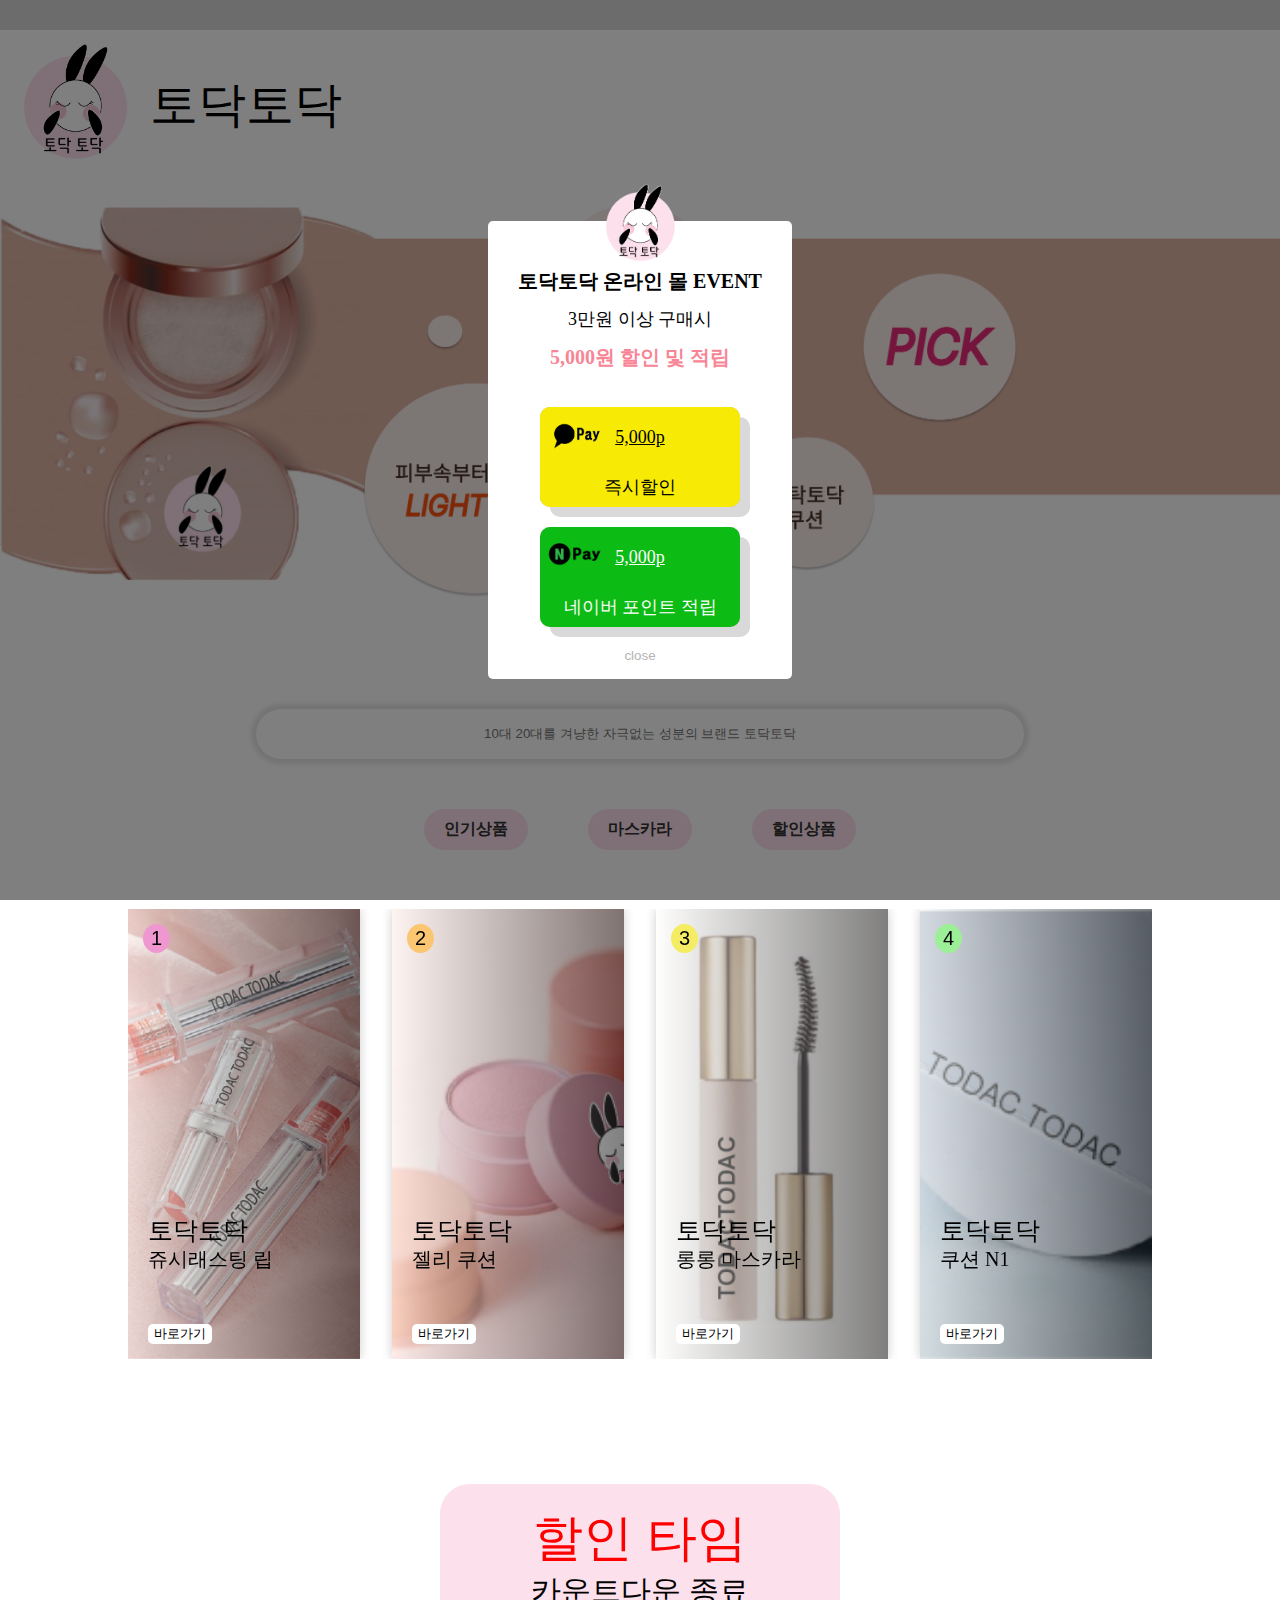
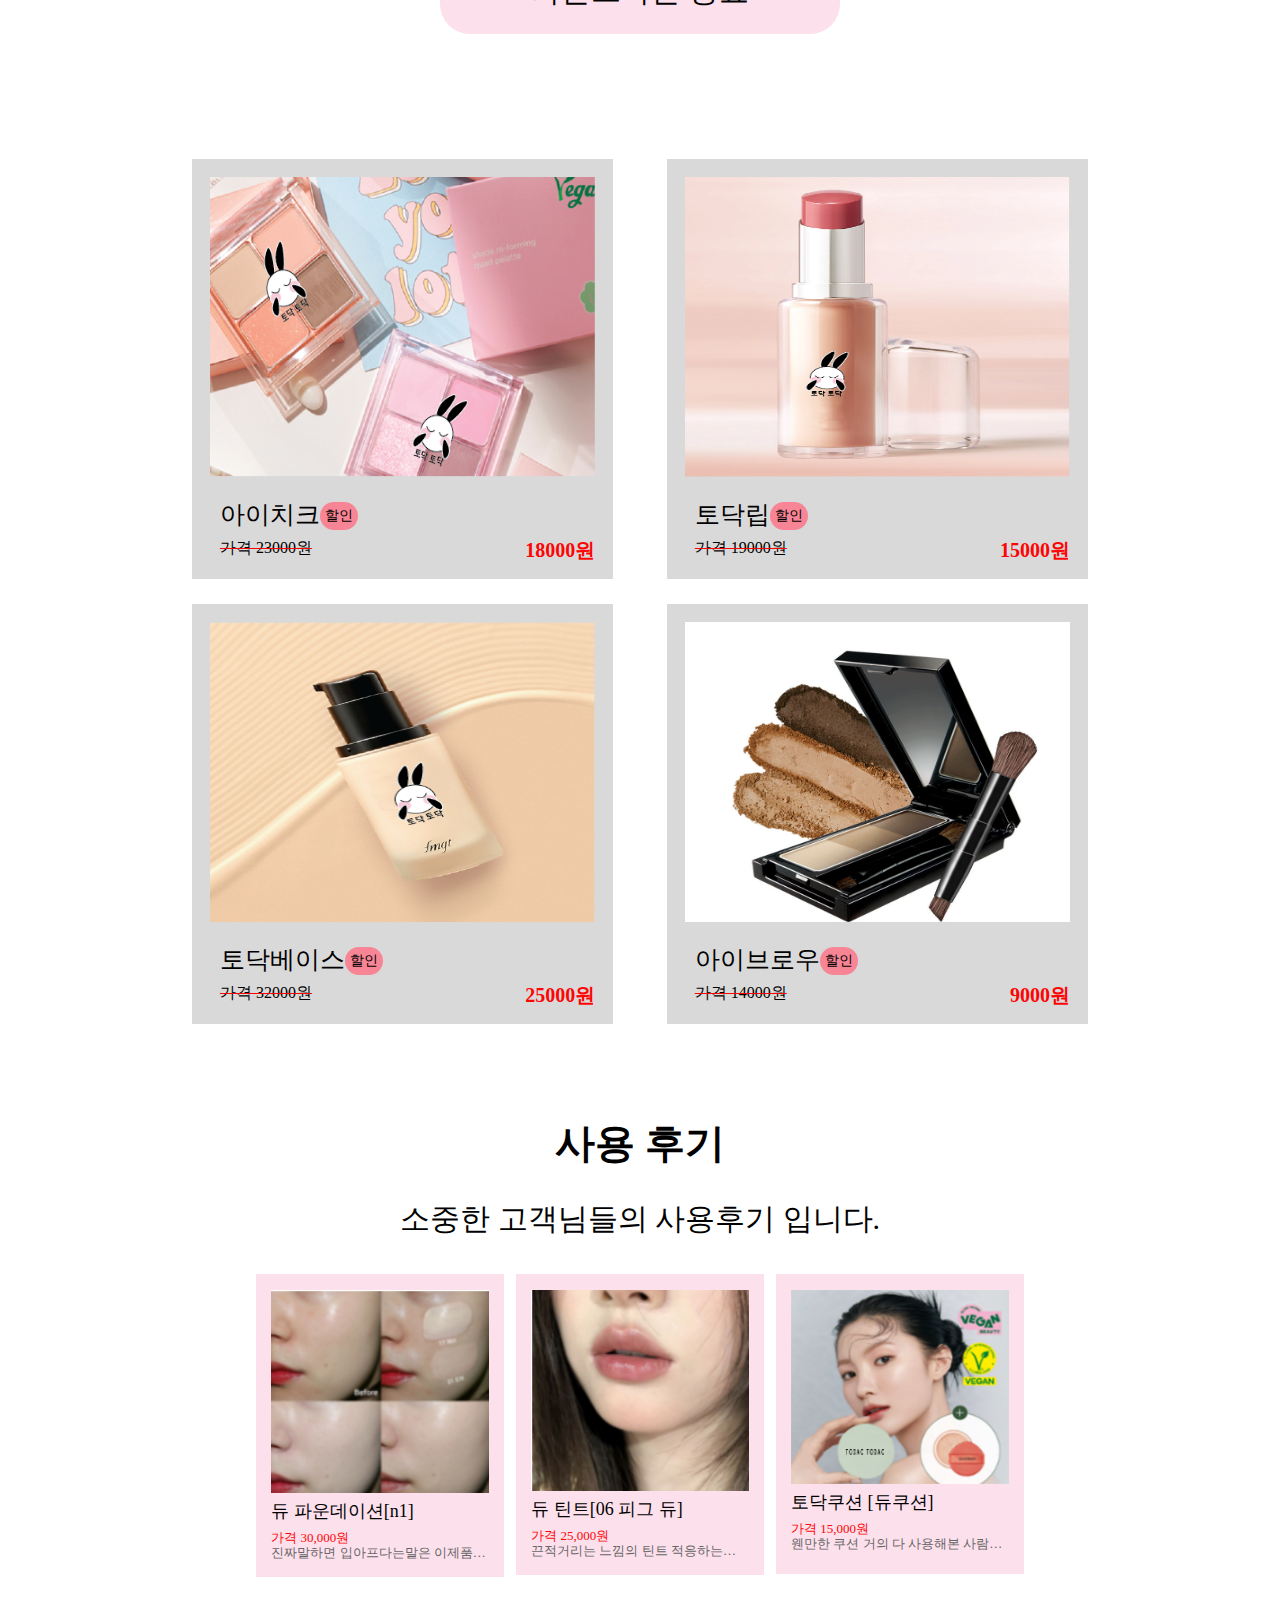
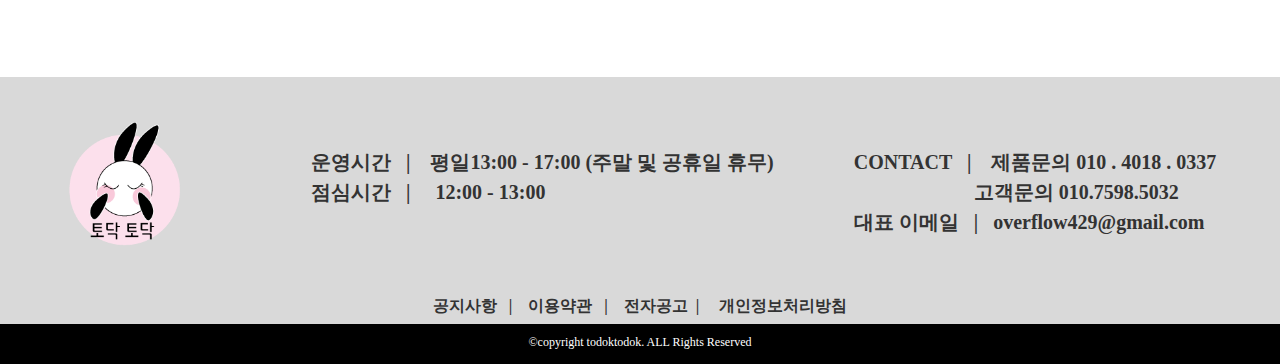
<file: index.html>
<!DOCTYPE html>
<html lang="ko">
  <head>
    <!-- Google Tag Manager -->
    <script>
      (function (w, d, s, l, i) {
        w[l] = w[l] || [];
        w[l].push({ "gtm.start": new Date().getTime(), event: "gtm.js" });
        var f = d.getElementsByTagName(s)[0],
          j = d.createElement(s),
          dl = l != "dataLayer" ? "&l=" + l : "";
        j.async = true;
        j.src = "https://www.googletagmanager.com/gtm.js?id=" + i + dl;
        f.parentNode.insertBefore(j, f);
      })(window, document, "script", "dataLayer", "GTM-NCSH5BDH");
    </script>
    <!-- End Google Tag Manager -->
    <meta charset="UTF-8" />
    <meta name="viewport" content="width=device-width, initial-scale=1.0" />
    <!-- font aswesom -->
    <link
      rel="stylesheet"
      href="https://cdnjs.cloudflare.com/ajax/libs/font-awesome/6.4.0/css/all.min.css"
      integrity="sha512-iecdLmaskl7CVkqkXNQ/ZH/XLlvWZOJyj7Yy7tcenmpD1ypASozpmT/E0iPtmFIB46ZmdtAc9eNBvH0H/ZpiBw=="
      crossorigin="anonymous"
      referrerpolicy="no-referrer"
    />
    <!-- favicon -->
    <link
      rel="apple-touch-icon"
      sizes="60x60"
      href="images/favicon/apple-touch-icon.png"
    />
    <link
      rel="icon"
      type="image/png"
      sizes="32x32"
      href="images/favicon/favicon-32x32.png"
    />
    <link
      rel="icon"
      type="image/png"
      sizes="16x16"
      href="images/favicon/favicon-16x16.png"
    />
    <link rel="manifest" href="/site.webmanifest" />
    <meta name="msapplication-TileColor" content="#da532c" />
    <meta name="theme-color" content="#ffffff" />
    <!-- seo 엔진 최적화 -->
    <meta
      name="title"
      content="10대 20대를 겨냥한 자극없는 성분의 브랜드 토닥토닥"
    />
    <meta name="keywords" content="토닥토닥, 색조화장품 , 마스카라,
    메이컵베이스, 립, 립스틱, 블러셔, 틴트 ,색조, 쇼핑몰 ,TODACTODAC, 쿠션,
    todactodac, 립스틱, 저자극 성분, 깨끗한피부, 주근깨커버, 10대, 20대, />
    <meta name="author" content="WIDEMOBILE" />
    <meta
      name="description"
      content="10대 20대를 겨냥한 자극없는 성분의 브랜드 토닥토닥"
    />
    <meta name="Robots" content="noindex, nofollow" />
    <!-- Open Graph -->
    <meta property="og:type" content="website" />
    <meta property="og:title" content="토닥토닥 TODACTODAC" />
    <meta
      property="og:site_name"
      content="10대 20대를 겨냥한 자극없는 성분의 브랜드 토닥토닥"
    />
    <meta
      property="og:description"
      content="10대 20대를 겨냥한 자극없는 성분의 브랜드 토닥토닥"
    />
    <meta property="og:image" content="#" />
    <meta property="og:url" content="#" />
    <link rel="canonical" href="#" />
    <!-- Twitter -->
    <meta
      name="twitter:title"
      content="10대 20대를 겨냥한 자극없는 성분의 브랜드 토닥토닥"
    />
    <meta
      name="twitter:description"
      content="10대 20대를 겨냥한 자극없는 성분의 브랜드 토닥토닥"
    />
    <!-- css -->
    <link rel="stylesheet" href="css/reset.css" />
    <link rel="stylesheet" href="css/resonponsive.css" />
    <!-- swiper css -->
    <link
      rel="stylesheet"
      href="https://cdn.jsdelivr.net/npm/swiper@11/swiper-bundle.min.css"
    />
    <link rel="stylesheet" href="css/main.css" />
    <!-- js -->
    <script src="js/html5shiv.js"></script>
    <!-- <script src="js/prefixfree.min.js"></script> -->
    <script src="js/respond.min.js"></script>
    <!-- swiper js -->
    <script src="https://cdn.jsdelivr.net/npm/swiper@11/swiper-bundle.min.js"></script>
    <!-- jquery -->
    <script src="js/jquery.min.js"></script>
    <script src="js/main.js"></script>
    <title>10대 20대를 겨냥한 자극없는 성분의 브랜드 토닥토닥</title>
    <!-- Google tag (gtag.js) -->
    <script
      async
      src="https://www.googletagmanager.com/gtag/js?id=G-B66YBCXG66"
    ></script>
    <script>
      window.dataLayer = window.dataLayer || [];
      function gtag() {
        dataLayer.push(arguments);
      }
      gtag("js", new Date());

      gtag("config", "G-B66YBCXG66");
    </script>
  </head>
  <body>
    <!-- Google Tag Manager (noscript) -->
    <noscript
      ><iframe
        src="https://www.googletagmanager.com/ns.html?id=GTM-NCSH5BDH"
        height="0"
        width="0"
        style="display: none; visibility: hidden"
      ></iframe
    ></noscript>
    <!-- End Google Tag Manager (noscript) -->
    <!-- 안내창 -->
    <div class="modal-wrap">
      <div class="modal-main1">
        <span class="modal-logo"></span>
        <div class="modal-nonotic">
          <h2>토닥토닥 온라인 몰 EVENT</h2>

          <p>3만원 이상 구매시</p>

          <h3>5,000원 할인 및 적립</h3>
        </div>
        <div class="modaltool">
          <div class="kakaotool">
            <div class="kakao">
              <p><u>5,000p</u></p>
              <p>즉시할인</p>
              <div class="kakaoimg">
                <img src="./images/modal/kakao.png" alt="카카오" />
              </div>
            </div>
          </div>
          <div class="navertool">
            <div class="naver">
              <p><u>5,000p</u></p>
              <p>네이버 포인트 적립</p>
              <div class="naverimg">
                <img src="./images/modal/naver.png" alt="네이버" />
              </div>
            </div>
          </div>
        </div>
        <button class="modal-closeBtn">close</button>
      </div>
    </div>
    <!-- 전체 레이아웃 -->
    <div class="warp">
      <!-- 상단 -->
      <nav class="nav">
        <ul>
          <li>
            <a href="#"><i class="fa-brands fa-instagram"></i></a>
          </li>
          <li>
            <a href="#"><i class="fa-brands fa-square-facebook"></i></a>
          </li>
          <li>
            <a href="#"><i class="fa-brands fa-youtube"></i></a>
          </li>
          <li>
            <a href="login.html"><i class="fa-solid fa-user"></i></a>
          </li>
          <li>
            <a href="#"><i class="fa-solid fa-cart-shopping"></i></a>
          </li>
        </ul>
      </nav>
      <div class="header">
        <!-- 상단로고 -->
        <div class="header-logo">
          <a href="#" class="logo"></a>
          <div id="logo">토닥토닥</div>
        </div>
        <!-- 메뉴 -->
        <div class="menu">
          <ul class="mainmenu">
            <li>
              <a href="#"><span>브랜드</span></a>
              <ul class="submenu">
                <li><a href="#">소개</a></li>
              </ul>
            </li>
            <li>
              <a href="#"><span>제품</span></a>
              <ul class="submenu">
                <li><a href="#">베이스</a><span></span></li>
                <li><a href="#">아이</a><span></span></li>
                <li><a href="#">치크</a><span></span></li>
                <li><a href="#">립</a></li>
              </ul>
            </li>
            <li>
              <a href="#"><span>이벤트</span></a>
              <ul class="submenu">
                <li><a href="best.html">인기제품</a><span></span></li>
                <li><a href="#">할인제품</a></li>
              </ul>
            </li>
            <li>
              <a href="#"><span>고객센터</span></a>
              <ul class="submenu">
                <li><a href="#">사용후기</a><span></span></li>
                <li><a href="#">배송안내</a></li>
              </ul>
            </li>
          </ul>
        </div>
        <!-- 모바일메뉴 -->
        <div class="mb">
          <ul>
            <li>
              <a href="#"><i class="fa-solid fa-cart-shopping"></i></a>
            </li>
            <li>
              <a href="login.html"><i class="fa-solid fa-user"></i></a>
            </li>
            <li>
              <a href="#"><i class="fa-solid fa-bars"></i></a>
            </li>
          </ul>
        </div>
      </div>
      <!-- 메인-->
      <div class="main">
        <div class="slider">
          <!-- Swiper -->
          <div class="swiper todok">
            <div class="swiper-wrapper">
              <div class="swiper-slide">
                <img src="images/banner/banner1.jpg" alt="" />
              </div>
              <div class="swiper-slide">
                <img src="images/banner/banner2.png" alt="" />
              </div>
              <div class="swiper-slide">
                <img src="images/banner/banner3.png" alt="" />
              </div>
            </div>
          </div>
        </div>
        <!-- 검색바 -->
        <div class="serch">
          <div class="serch-bar">
            <input
              type="text"
              id="fullname"
              name="fullname"
              placeholder="10대 20대를 겨냥한 자극없는 성분의 브랜드 토닥토닥"
            />
            <ul class="keyword">
              <li>
                <button><a href="#">인기상품</a></button>
              </li>
              <li>
                <button><a href="#">마스카라</a></button>
              </li>
              <li>
                <button><a href="#">할인상품</a></button>
              </li>
            </ul>
          </div>
        </div>
        <!-- 서브스와이퍼 -->
        <div class="sub">
          <!-- Swiper -->
          <div class="swiper toto">
            <div class="swiper-wrapper">
              <div class="swiper-slide">
                <div class="toto1">
                  <div class="box">
                    <button>1</button>
                    <h3>토닥토닥</h3>
                    <br />
                    <p>쥬시래스팅 립</p>
                    <p></p>
                  </div>
                </div>
                <div class="go">
                  <button>바로가기</button>
                </div>
              </div>
              <div class="swiper-slide">
                <div class="toto2">
                  <div class="box">
                    <button>2</button>
                    <h3>토닥토닥</h3>
                    <br />
                    <p>젤리 쿠션</p>
                    <p></p>
                  </div>
                </div>
                <div class="go">
                  <button>바로가기</button>
                </div>
              </div>
              <div class="swiper-slide">
                <div class="toto3">
                  <div class="box">
                    <button>3</button>
                    <h3>토닥토닥</h3>
                    <br />
                    <p>롱롱 마스카라</p>
                    <p></p>
                  </div>
                </div>
                <div class="go">
                  <button>바로가기</button>
                </div>
              </div>
              <div class="swiper-slide">
                <div class="toto4">
                  <div class="box">
                    <button>4</button>
                    <h3>토닥토닥</h3>
                    <br />
                    <p>쿠션 N1</p>
                    <p></p>
                  </div>
                </div>
                <div class="go">
                  <button>바로가기</button>
                </div>
              </div>
            </div>
            <div class="swiper-pagination"></div>
          </div>
        </div>
        <!-- 할인 -->
        <div class="freebox">
          <button>
            <h1>할인 타임</h1>
            <div id="countdown"></div>
          </button>
        </div>
        <!-- 할인제품 -->
        <div class="distodok">
          <div class="discount">
            <div class="discounttodok">
              <img src="images/freetime/freetime1.png" alt="아이치크" />
              <div class="todokbox-top">
                <h2>아이치크</h2>
                <button>할인</button>
              </div>
              <div class="todokbox-bt">
                <h4>가격 23000원</h4>
                <span>18000원</span>
              </div>
            </div>
          </div>
          <div class="discount">
            <div class="discounttodok2">
              <img src="images/freetime/freetime2.png" alt="토닥립" />
              <div class="todokbox-top">
                <h2>토닥립</h2>
                <button>할인</button>
              </div>
              <div class="todokbox-bt">
                <h4>가격 19000원</h4>
                <span>15000원</span>
              </div>
            </div>
          </div>
          <div class="discount">
            <div class="discounttodok3">
              <img src="images/freetime/freetime3.png" alt="토닥베이스" />
              <div class="todokbox-top">
                <h2>토닥베이스</h2>
                <button>할인</button>
              </div>
              <div class="todokbox-bt">
                <h4>가격 32000원</h4>
                <span>25000원</span>
              </div>
            </div>
          </div>
          <div class="discount">
            <div class="discounttodok4">
              <img src="images/freetime/freetime4.png" alt="아이브로우" />
              <div class="todokbox-top">
                <h2>아이브로우</h2>
                <button>할인</button>
              </div>
              <div class="todokbox-bt">
                <h4>가격 14000원</h4>
                <span>9000원</span>
              </div>
            </div>
          </div>
        </div>
        <!-- 사용 -->
        <div class="freebox2">
          <div class="free2">
            <h2>사용 후기</h2>
            <p>소중한 고객님들의 사용후기 입니다.</p>
          </div>
        </div>
        <!-- 사용후기  -->
        <div class="review">
          <div class="review1">
            <div class="review-img">
              <img src="images/riview/riwiew02.png" alt="파운데이션" />
            </div>

            <h2>듀 파운데이션[n1]</h2>
            <span class="respan">가격 30,000원</span>
            <p>진짜말하면 입아프다는말은 이제품을 보고하는 말임</p>
          </div>
          <div class="review1">
            <div class="review-img">
              <img src="images/riview/riwiew01.png" alt="듀틴트" />
            </div>

            <h2>듀 틴트[06 피그 듀]</h2>
            <span class="respan">가격 25,000원</span>
            <p>끈적거리는 느낌의 틴트 적응하는데 시간이 조금 걸렸</p>
          </div>
          <div class="review1">
            <div class="review-img">
              <img src="images/riview/riwiew03.png" alt="듀쿠션" />
            </div>

            <h2>토닥쿠션 [듀쿠션]</h2>
            <span class="respan">가격 15,000원</span>
            <p>웬만한 쿠션 거의 다 사용해본 사람의 후기 입니다</p>
          </div>
        </div>
      </div>

      <!-- 푸터 -->
      <footer>
        <div class="inner">
          <div class="footer-top">
            <img src="images/totologo/to.png" alt="로고" class="footer-logo" />
            <div class="footer-menu">
              <ul class="menu1">
                <li>
                  운영시간 &nbsp; | &nbsp; &nbsp;평일13:00 - 17:00 (주말 및
                  공휴일 휴무)
                </li>
                <li>점심시간 &nbsp; | &nbsp; &nbsp; 12:00 - 13:00</li>
              </ul>
              <ul class="menu2">
                <li>
                  <span
                    >CONTACT &nbsp; | &nbsp; &nbsp;제품문의 010 . 4018 .
                    0337</span
                  >
                </li>
                <li><span>고객문의 010.7598.5032 </span></li>
                <li>
                  <span>대표 이메일 &nbsp; | &nbsp; overflow429@gmail.com</span>
                </li>
              </ul>
            </div>
          </div>
          <div class="bottom-menu">
            <ul class="menu3">
              <li>
                <a href="#"
                  >공지사항 &nbsp; | &nbsp; &nbsp;이용약관 &nbsp; | &nbsp;
                  &nbsp;전자공고&nbsp; | &nbsp; &nbsp; 개인정보처리방침</a
                >
              </li>
            </ul>
          </div>
          <address>&copy;copyright todoktodok. ALL Rights Reserved</address>
        </div>
      </footer>
    </div>
  </body>
</html>
</file>
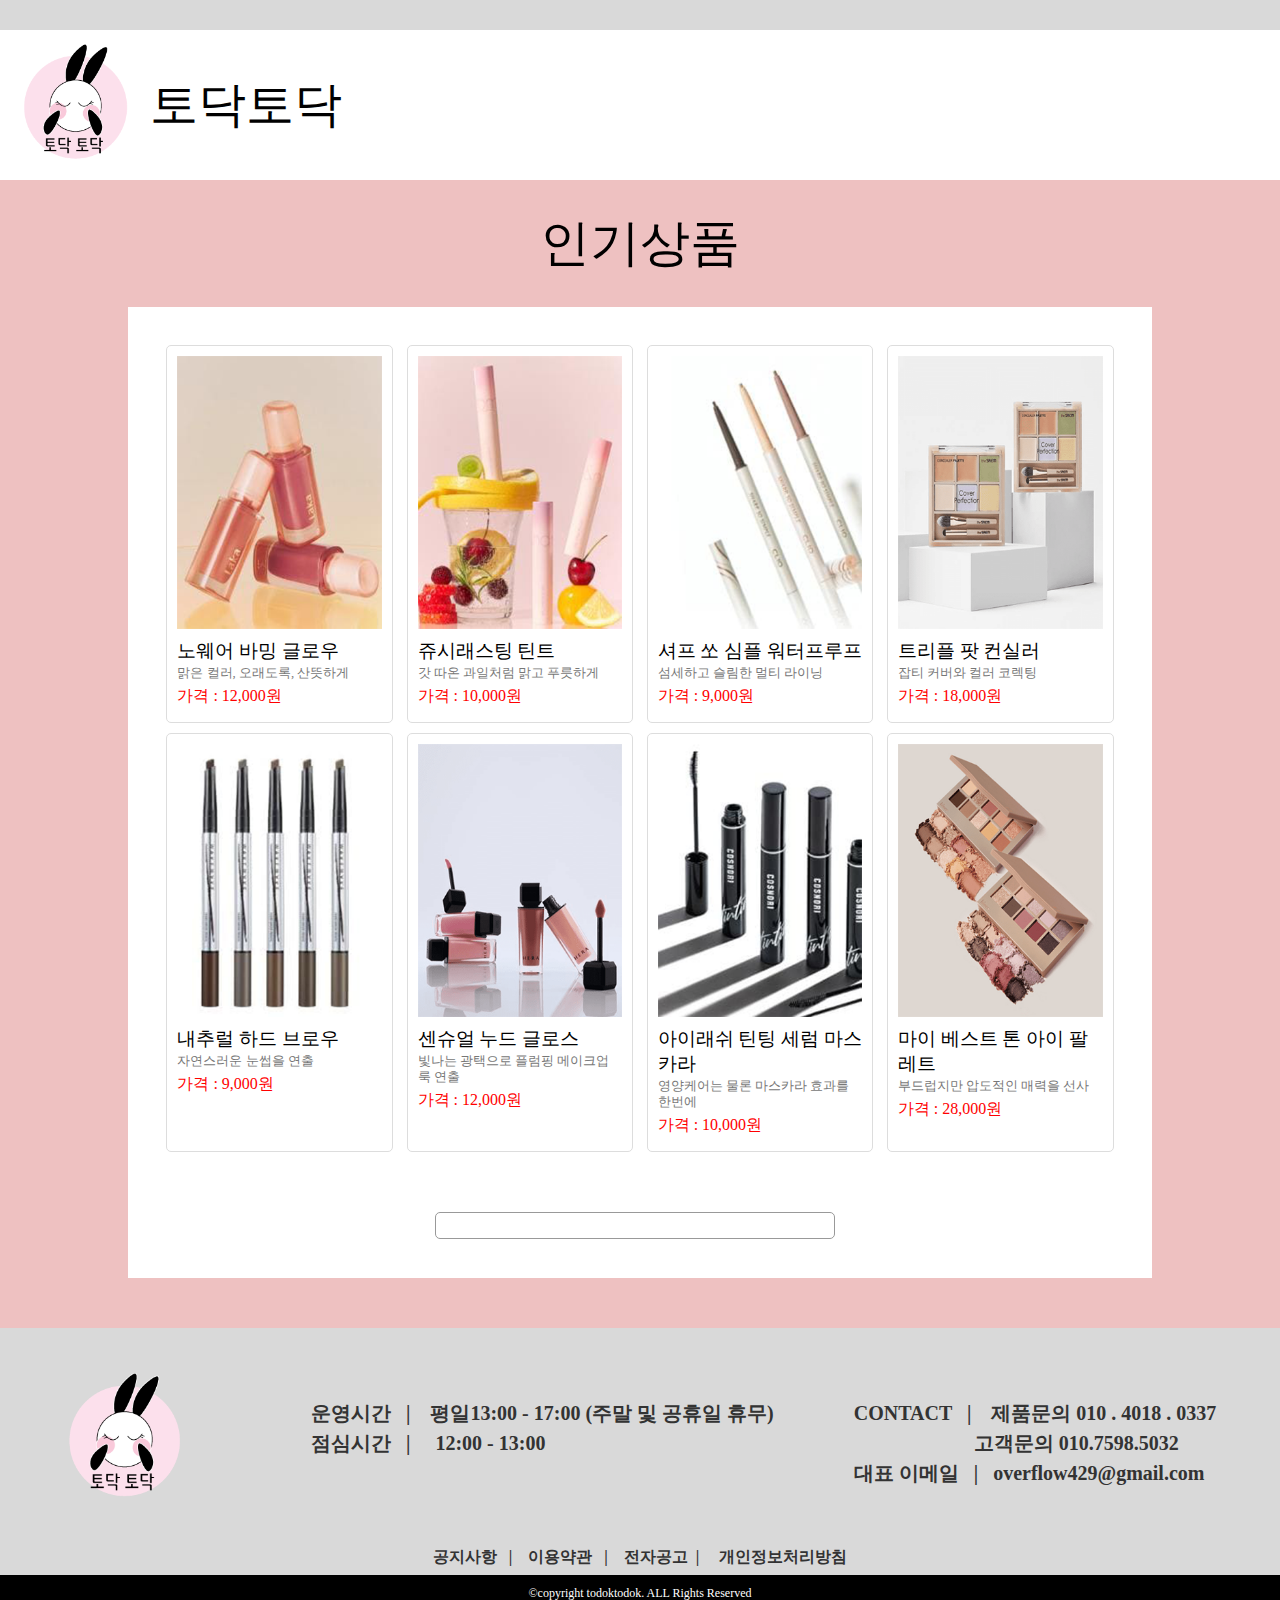
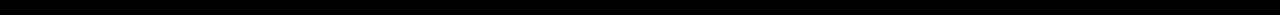
<file: best.html>
<!DOCTYPE html>
<html lang="ko">
  <head>
    <meta charset="UTF-8" />
    <meta name="viewport" content="width=device-width, initial-scale=1.0" />
    <!-- font aswesom -->
    <link
      rel="stylesheet"
      href="https://cdnjs.cloudflare.com/ajax/libs/font-awesome/6.4.0/css/all.min.css"
      integrity="sha512-iecdLmaskl7CVkqkXNQ/ZH/XLlvWZOJyj7Yy7tcenmpD1ypASozpmT/E0iPtmFIB46ZmdtAc9eNBvH0H/ZpiBw=="
      crossorigin="anonymous"
      referrerpolicy="no-referrer"
    />
    <!-- favicon -->
    <link
      rel="apple-touch-icon"
      sizes="60x60"
      href="images/favicon/apple-touch-icon.png"
    />
    <link
      rel="icon"
      type="image/png"
      sizes="32x32"
      href="images/favicon/favicon-32x32.png"
    />
    <link
      rel="icon"
      type="image/png"
      sizes="16x16"
      href="images/favicon/favicon-16x16.png"
    />
    <link rel="manifest" href="/site.webmanifest" />
    <meta name="msapplication-TileColor" content="#da532c" />
    <meta name="theme-color" content="#ffffff" />
    <!-- seo 엔진 최적화 -->
    <meta
      name="title"
      content="10대 20대를 겨냥한 자극없는 성분의 브랜드 토닥토닥"
    />
    <meta name="keywords" content="토닥토닥, 색조화장품 , 마스카라,
    메이컵베이스, 립, 립스틱, 블러셔, 틴트 ,색조, 쇼핑몰 ,TODACTODAC, 쿠션,
    todactodac, 립스틱, 저자극 성분, 깨끗한피부, 주근깨커버, 10대, 20대, />
    <meta name="author" content="WIDEMOBILE" />
    <meta
      name="description"
      content="10대 20대를 겨냥한 자극없는 성분의 브랜드 토닥토닥"
    />
    <meta name="Robots" content="noindex, nofollow" />
    <!-- Open Graph -->
    <meta property="og:type" content="website" />
    <meta property="og:title" content="토닥토닥 TODACTODAC" />
    <meta
      property="og:site_name"
      content="10대 20대를 겨냥한 자극없는 성분의 브랜드 토닥토닥"
    />
    <meta
      property="og:description"
      content="10대 20대를 겨냥한 자극없는 성분의 브랜드 토닥토닥"
    />
    <meta property="og:image" content="#" />
    <meta property="og:url" content="#" />
    <link rel="canonical" href="#" />
    <!-- Twitter -->
    <meta
      name="twitter:title"
      content="10대 20대를 겨냥한 자극없는 성분의 브랜드 토닥토닥"
    />
    <meta
      name="twitter:description"
      content="10대 20대를 겨냥한 자극없는 성분의 브랜드 토닥토닥"
    />
    <!-- css -->
    <link rel="stylesheet" href="css/reset.css" />
    <link rel="stylesheet" href="css/resonponsive.css" />
    <!-- swiper css -->
    <link
      rel="stylesheet"
      href="https://cdn.jsdelivr.net/npm/swiper@11/swiper-bundle.min.css"
    />
    <link rel="stylesheet" href="css/main.css" />
    <link rel="stylesheet" href="css/best.css">
    <!-- js -->
    <script src="js/html5shiv.js"></script>
    <!-- <script src="js/prefixfree.min.js"></script> -->
    <script src="js/respond.min.js"></script>
    <!-- swiper js -->
    <script src="https://cdn.jsdelivr.net/npm/swiper@11/swiper-bundle.min.js"></script>
    <!-- jquery -->
    <script src="js/jquery.min.js"></script>
    <script src="js/best.js"></script>
    <title>10대 20대를 겨냥한 자극없는 성분의 브랜드 토닥토닥</title>
  </head>
  <body>
      <!-- 전체 레이아웃 -->
    <div class="warp">
      <!-- 상단 -->
      <nav class="nav">
        <ul>
          <li>
            <a href="#"><i class="fa-brands fa-instagram"></i></a>
          </li>
          <li>
            <a href="#"><i class="fa-brands fa-square-facebook"></i></a>
          </li>
          <li>
            <a href="#"><i class="fa-brands fa-youtube"></i></a>
          </li>
          <li>
            <a href="login.html"><i class="fa-solid fa-user"></i></a>
          </li>
          <li>
            <a href="#"><i class="fa-solid fa-cart-shopping"></i></a>
          </li>
        </ul>
      </nav>
      <div class="header">
        <!-- 상단로고 -->
        <div class="header-logo">
          <a href="index.html" class="logo"></a>
          <div id="logo">토닥토닥</div>
        </div>
        <!-- 메뉴 -->
        <div class="menu">
          <ul class="mainmenu">
            <li>
              <a href="#"><span>브랜드</span></a>
              <ul class="submenu">
                <li><a href="#">소개</a></li>
              </ul>
            </li>
            <li>
              <a href="#"><span>제품</span></a>
              <ul class="submenu">
                <li><a href="#">베이스</a><span></span></li>
                <li><a href="#">아이</a><span></span></li>
                <li><a href="#">치크</a><span></span></li>
                <li><a href="#">립</a></li>
              </ul>
            </li>
            <li>
              <a href="#"><span>이벤트</span></a>
              <ul class="submenu">
                <li><a href="#">인기제품</a><span></span></li>
                <li><a href="#">할인제품</a></li>
              </ul>
            </li>
            <li>
              <a href="#"><span>고객센터</span></a>
              <ul class="submenu">
                <li><a href="#">사용후기</a><span></span></li>
                <li><a href="#">배송안내</a></li>
              </ul>
            </li>
          </ul>
        </div>
        <!-- 모바일메뉴 -->
        <div class="mb">
          <ul>
            <li>
              <a href="#"><i class="fa-solid fa-cart-shopping"></i></a>
            </li>
            <li>
              <a href="login.html"><i class="fa-solid fa-user"></i></a>
            </li>
            <li>
              <a href="#"><i class="fa-solid fa-bars"></i></a>
            </li>
          </ul>
        </div>
      </div>
      <!-- 인기상품페이지 -->
      <div class="shopping">
        <h1>인기상품</h1>
        <div class="shop-wrap">
          <div class="shop">
            <img src="images/hot/1.png" alt="이미지">
            <h3>노웨어 바밍 글로우 </h3>
            <span>맑은 컬러, 오래도록, 산뜻하게</span>
            <p>가격 : 12,000원</p>
          </div>
          <div class="shop">
            <img src="images/hot/2.png" alt="이미지">
            <h3>쥬시래스팅 틴트</h3>
            <span>갓 따온 과일처럼 맑고 푸릇하게</span>
            <p>가격 : 10,000원</p>
          </div>
          <div class="shop">
            <img src="images/hot/3.png" alt="이미지">
            <h3>셔프 쏘 심플 워터프루프</h3>
            <span>섬세하고 슬림한 멀티 라이닝</span>
            <p>가격 : 9,000원</p>
          </div>
          <div class="shop">
            <img src="images/hot/4.png" alt="이미지">
            <h3>트리플 팟 컨실러</h3>
            <span>잡티 커버와 컬러 코렉팅</span>
            <p>가격 : 18,000원</p>
          </div>
          <div class="shop">
            <img src="images/hot/5.png" alt="이미지">
            <h3>내추럴 하드 브로우</h3>
            <span>자연스러운 눈썹을 연출</span>
            <p>가격 : 9,000원</p>
          </div>
          <div class="shop">
            <img src="images/hot/6.png" alt="이미지">
            <h3>센슈얼 누드 글로스</h3>
            <span>빛나는 광택으로 플럼핑 메이크업 룩 연출</span>
            <p>가격 : 12,000원</p>
          </div>
          <div class="shop">
            <img src="images/hot/7.png" alt="이미지">
            <h3>아이래쉬 틴팅 세럼 마스카라</h3>
            <span>영양케어는 물론 마스카라 효과를 한번에</span>
            <p>가격 : 10,000원</p>
          </div>
          <div class="shop">
            <img src="images/hot/8.png" alt="이미지">
            <h3>마이 베스트 톤 아이 팔레트</h3>
            <span>부드럽지만 압도적인 매력을 선사</span>
            <p>가격 : 28,000원</p>
          </div>
          <div class="serch-text">
          <input type="text" class="text">
          <span><i class="fa-solid fa-magnifying-glass"></i></span>
        </div>
      </div>
      <!-- 푸터 -->
      <footer>
        <div class="inner">
          <div class="footer-top">
            <img src="images/totologo/to.png" alt="로고" class="footer-logo" />
            <div class="footer-menu">
              <ul class="menu1">
                <li>
                  운영시간 &nbsp; | &nbsp; &nbsp;평일13:00 - 17:00 (주말 및
                  공휴일 휴무)
                </li>
                <li>점심시간 &nbsp; | &nbsp; &nbsp; 12:00 - 13:00</li>
              </ul>
              <ul class="menu2">
                <li>
                  <span
                    >CONTACT &nbsp; | &nbsp; &nbsp;제품문의 010 . 4018 .
                    0337</span
                  >
                </li>
                <li><span>고객문의 010.7598.5032 </span></li>
                <li>
                  <span>대표 이메일 &nbsp; | &nbsp; overflow429@gmail.com</span>
                </li>
              </ul>
            </div>
          </div>
          <div class="bottom-menu">
            <ul class="menu3">
              <li>
                <a href="#"
                  >공지사항 &nbsp; | &nbsp; &nbsp;이용약관 &nbsp; | &nbsp;
                  &nbsp;전자공고&nbsp; | &nbsp; &nbsp; 개인정보처리방침</a
                >
              </li>
            </ul>
          </div>
          <address>&copy;copyright todoktodok. ALL Rights Reserved</address>
        </div>
      </footer>
    </div>
    </div>
  </body>
</html>
</file>
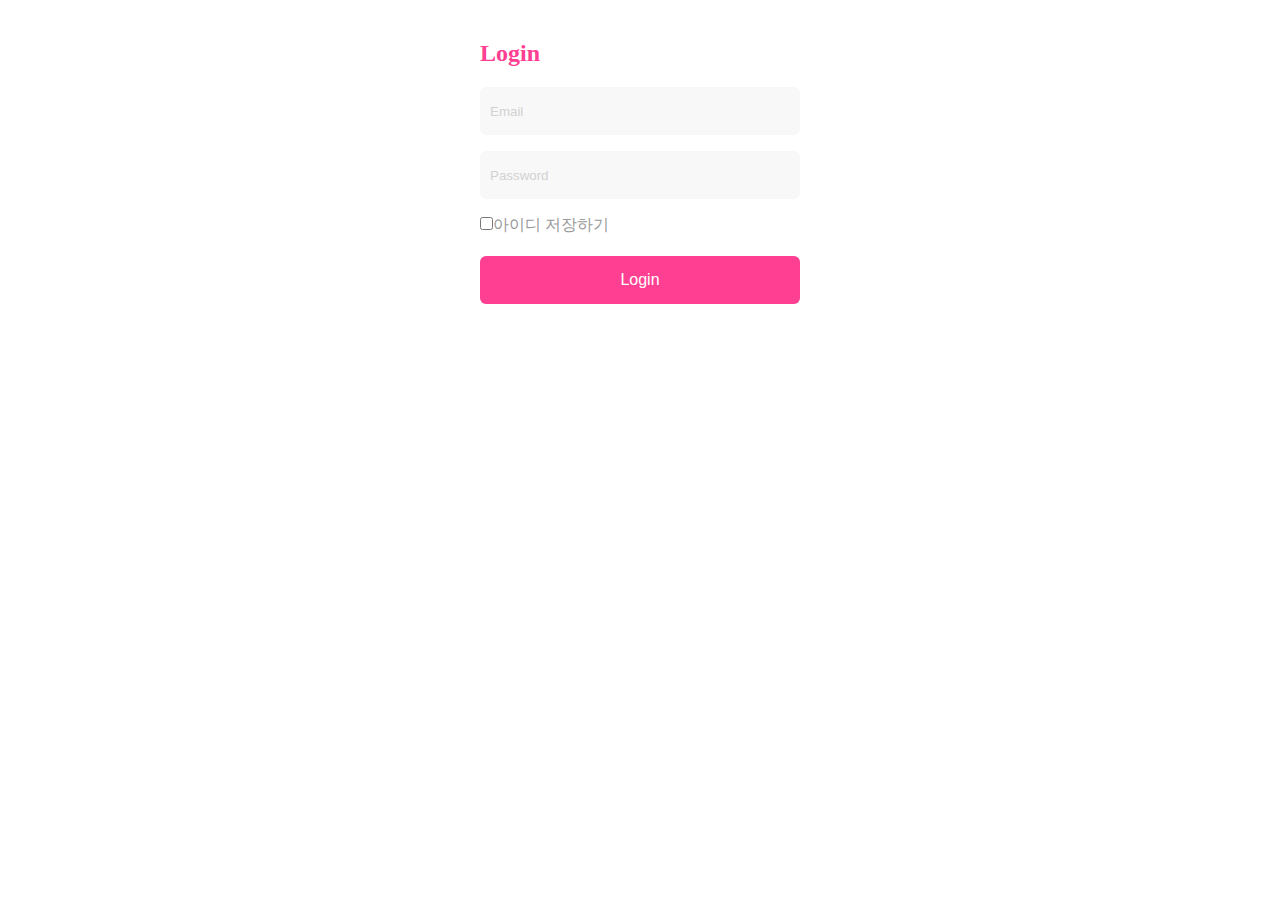
<file: event.html>
<!DOCTYPE html>
<html lang="ko">
  <head>
    <meta charset="UTF-8" />
    <meta name="viewport" content="width=device-width, initial-scale=1.0" />
    <title>회원가입</title>
    <link rel="stylesheet" href="css/loginform.css" />
  </head>
  <body>
    <body>
      <div class="login-wrapper">
        <h2>Login</h2>
        <form method="post" action="서버의url" id="login-form">
          <input type="text" name="userName" placeholder="Email" />
          <input type="password" name="userPassword" placeholder="Password" />
          <label for="remember-check">
            <input type="checkbox" id="remember-check" />아이디 저장하기
          </label>
          <input type="submit" value="Login" />
        </form>
      </div>
    </body>
</html>
</file>
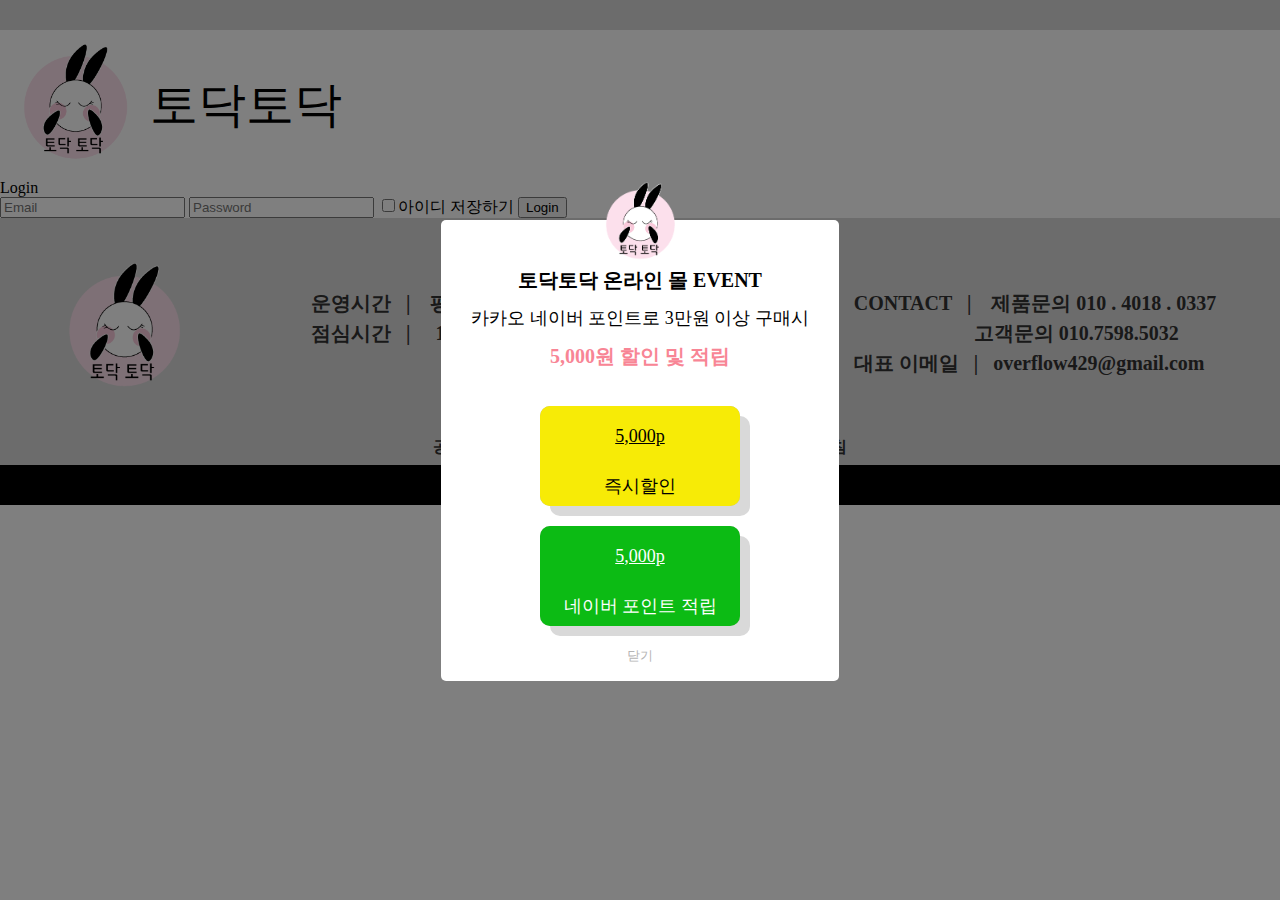
<file: index copy.html>
<!DOCTYPE html>
<html lang="ko">
  <head>
    <meta charset="UTF-8" />
    <meta name="viewport" content="width=device-width, initial-scale=1.0" />
    <!-- font aswesom -->
    <link
      rel="stylesheet"
      href="https://cdnjs.cloudflare.com/ajax/libs/font-awesome/6.4.0/css/all.min.css"
      integrity="sha512-iecdLmaskl7CVkqkXNQ/ZH/XLlvWZOJyj7Yy7tcenmpD1ypASozpmT/E0iPtmFIB46ZmdtAc9eNBvH0H/ZpiBw=="
      crossorigin="anonymous"
      referrerpolicy="no-referrer"
    />
    <!-- favicon -->
    <link
      rel="apple-touch-icon"
      sizes="60x60"
      href="images/favicon/apple-touch-icon.png"
    />
    <link
      rel="icon"
      type="image/png"
      sizes="32x32"
      href="images/favicon/favicon-32x32.png"
    />
    <link
      rel="icon"
      type="image/png"
      sizes="16x16"
      href="images/favicon/favicon-16x16.png"
    />
    <link rel="manifest" href="/site.webmanifest" />
    <meta name="msapplication-TileColor" content="#da532c" />
    <meta name="theme-color" content="#ffffff" />
    <!-- seo 엔진 최적화 -->
    <meta
      name="title"
      content="10대 20대를 겨냥한 자극없는 성분의 브랜드 토닥토닥"
    />
    <meta name="keywords" content="토닥토닥, 색조화장품 , 마스카라,
    메이컵베이스, 립, 립스틱, 블러셔, 틴트 ,색조, 쇼핑몰 ,TODACTODAC, 쿠션,
    todactodac, 립스틱, 저자극 성분, 깨끗한피부, 주근깨커버, 10대, 20대, />
    <meta name="author" content="WIDEMOBILE" />
    <meta
      name="description"
      content="10대 20대를 겨냥한 자극없는 성분의 브랜드 토닥토닥"
    />
    <meta name="Robots" content="noindex, nofollow" />
    <!-- Open Graph -->
    <meta property="og:type" content="website" />
    <meta property="og:title" content="토닥토닥 TODACTODAC" />
    <meta
      property="og:site_name"
      content="10대 20대를 겨냥한 자극없는 성분의 브랜드 토닥토닥"
    />
    <meta
      property="og:description"
      content="10대 20대를 겨냥한 자극없는 성분의 브랜드 토닥토닥"
    />
    <meta property="og:image" content="#" />
    <meta property="og:url" content="#" />
    <link rel="canonical" href="#" />
    <!-- Twitter -->
    <meta
      name="twitter:title"
      content="10대 20대를 겨냥한 자극없는 성분의 브랜드 토닥토닥"
    />
    <meta
      name="twitter:description"
      content="10대 20대를 겨냥한 자극없는 성분의 브랜드 토닥토닥"
    />
    <!-- css -->
    <link rel="stylesheet" href="css/reset.css" />
    <link rel="stylesheet" href="css/resonponsive.css" />
    <!-- swiper css -->
    <link
      rel="stylesheet"
      href="https://cdn.jsdelivr.net/npm/swiper@11/swiper-bundle.min.css"
    />
    <link rel="stylesheet" href="css/main.css" />
    <!-- js -->
    <script src="js/html5shiv.js"></script>
    <!-- <script src="js/prefixfree.min.js"></script> -->
    <script src="js/respond.min.js"></script>
    <!-- swiper js -->
    <script src="https://cdn.jsdelivr.net/npm/swiper@11/swiper-bundle.min.js"></script>
    <!-- jquery -->
    <script src="js/jquery.min.js"></script>
    <script src="js/main.js"></script>
    <title>10대 20대를 겨냥한 자극없는 성분의 브랜드 토닥토닥</title>
  </head>
  <body>
    <!-- 안내창 -->

    <div class="modal-wrap">
      <div class="modal-main1">
        <span class="modal-logo"></span>
        <div class="modal-nonotic">
          <h2>토닥토닥 온라인 몰 EVENT</h2>

          <p>카카오 네이버 포인트로 3만원 이상 구매시</p>

          <h3>5,000원 할인 및 적립</h3>
        </div>
        <div class="modaltool">
          <div class="kakaotool">
            <div class="kakao">
              <p><u>5,000p</u></p>

              <p>즉시할인</p>
            </div>
          </div>
          <div class="navertool">
            <div class="naver">
              <p><u>5,000p</u></p>
              <p>네이버 포인트 적립</p>
            </div>
          </div>
        </div>

        <button class="modal-closeBtn">닫기</button>
      </div>
    </div>

    <!-- 전체 레이아웃 -->
    <div class="warp">
      <!-- 상단 -->
      <nav class="nav">
        <ul>
          <li>
            <a href="#"><i class="fa-brands fa-instagram"></i></a>
          </li>
          <li>
            <a href="#"><i class="fa-brands fa-square-facebook"></i></a>
          </li>
          <li>
            <a href="#"><i class="fa-brands fa-youtube"></i></a>
          </li>
          <li>
            <a href="#"><i class="fa-solid fa-user"></i></a>
          </li>
          <li>
            <a href="#"><i class="fa-solid fa-cart-shopping"></i></a>
          </li>
        </ul>
      </nav>
      <div class="header">
        <!-- 상단로고 -->
        <div class="header-logo">
          <a href="#" class="logo"></a>
          <div id="logo">토닥토닥</div>
        </div>
        <!-- 메뉴 -->
        <div class="menu">
          <ul class="mainmenu">
            <li>
              <a href="#"><span>브랜드</span></a>
              <ul class="submenu">
                <li><a href="#">소개</a></li>
              </ul>
            </li>
            <li>
              <a href="#"><span>제품</span></a>
              <ul class="submenu">
                <li><a href="#">베이스</a><span></span></li>
                <li><a href="#">아이</a><span></span></li>
                <li><a href="#">치크</a><span></span></li>
                <li><a href="#">립</a></li>
              </ul>
            </li>
            <li>
              <a href="#"><span>이벤트</span></a>
              <ul class="submenu">
                <li><a href="#">인기제품</a><span></span></li>
                <li><a href="#">할인제품</a></li>
              </ul>
            </li>
            <li>
              <a href="#"><span>고객센터</span></a>
              <ul class="submenu">
                <li><a href="#">사용후기</a><span></span></li>
                <li><a href="#">배송안내</a></li>
              </ul>
            </li>
          </ul>
        </div>
        <!-- 모바일메뉴 -->
        <div class="mb">
          <ul>
            <li>
              <a href="#"><i class="fa-solid fa-cart-shopping"></i></a>
            </li>
            <li>
              <a href="#"><i class="fa-solid fa-user"></i></a>
            </li>
            <li>
              <a href="#"><i class="fa-solid fa-bars"></i></a>
            </li>
          </ul>
        </div>
      </div>
      <div class="login-wrapper">
        <h2>Login</h2>
        <form method="post" action="서버의url" id="login-form">
          <input type="text" name="userName" placeholder="Email" />
          <input type="password" name="userPassword" placeholder="Password" />
          <label for="remember-check">
            <input type="checkbox" id="remember-check" />아이디 저장하기
          </label>
          <input type="submit" value="Login" />
        </form>
      </div>
      <!-- 푸터 -->
      <footer>
        <div class="inner">
          <div class="footer-top">
            <img src="images/totologo/to.png" alt="로고" class="footer-logo" />
            <div class="footer-menu">
              <ul class="menu1">
                <li>
                  운영시간 &nbsp; | &nbsp; &nbsp;평일13:00 - 17:00 (주말 및
                  공휴일 휴무)
                </li>
                <li>점심시간 &nbsp; | &nbsp; &nbsp; 12:00 - 13:00</li>
              </ul>
              <ul class="menu2">
                <li>
                  <span
                    >CONTACT &nbsp; | &nbsp; &nbsp;제품문의 010 . 4018 .
                    0337</span
                  >
                </li>
                <li><span>고객문의 010.7598.5032 </span></li>
                <li>
                  <span>대표 이메일 &nbsp; | &nbsp; overflow429@gmail.com</span>
                </li>
              </ul>
            </div>
          </div>
          <div class="bottom-menu">
            <ul class="menu3">
              <li>
                <a href="#"
                  >공지사항 &nbsp; | &nbsp; &nbsp;이용약관 &nbsp; | &nbsp;
                  &nbsp;전자공고&nbsp; | &nbsp; &nbsp; 개인정보처리방침</a
                >
              </li>
            </ul>
          </div>
          <address>&copy;copyright todoktodok. ALL Rights Reserved</address>
        </div>
      </footer>
    </div>
  </body>
</html>
</file>
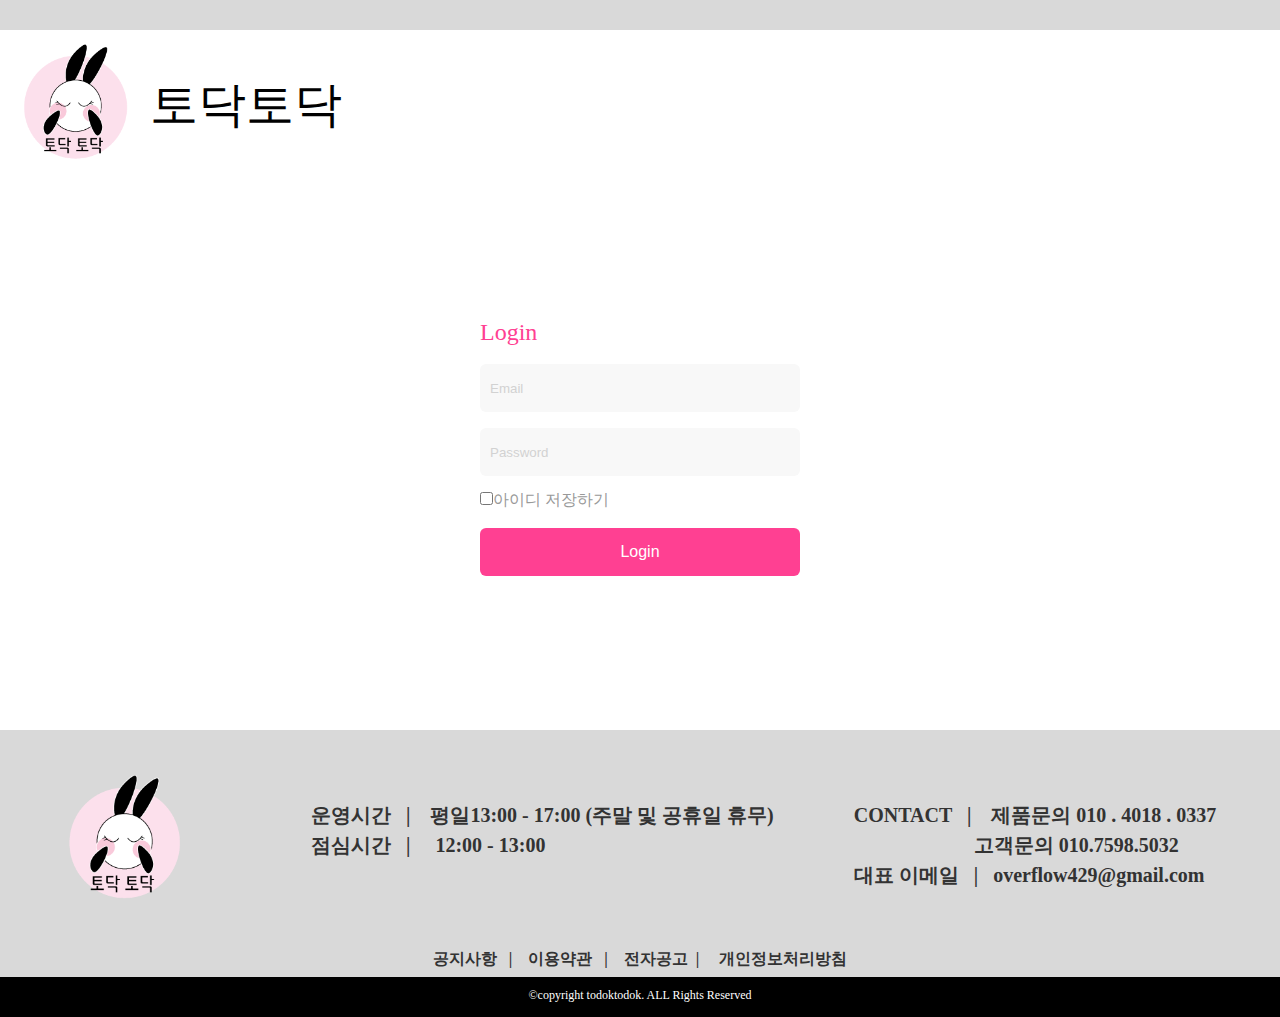
<file: login.html>
<!DOCTYPE html>
<html lang="ko">
  <head>
    <meta charset="UTF-8" />
    <meta name="viewport" content="width=device-width, initial-scale=1.0" />
    <!-- font aswesom -->
    <link
      rel="stylesheet"
      href="https://cdnjs.cloudflare.com/ajax/libs/font-awesome/6.4.0/css/all.min.css"
      integrity="sha512-iecdLmaskl7CVkqkXNQ/ZH/XLlvWZOJyj7Yy7tcenmpD1ypASozpmT/E0iPtmFIB46ZmdtAc9eNBvH0H/ZpiBw=="
      crossorigin="anonymous"
      referrerpolicy="no-referrer"
    />
    <!-- favicon -->
    <link
      rel="apple-touch-icon"
      sizes="60x60"
      href="images/favicon/apple-touch-icon.png"
    />
    <link
      rel="icon"
      type="image/png"
      sizes="32x32"
      href="images/favicon/favicon-32x32.png"
    />
    <link
      rel="icon"
      type="image/png"
      sizes="16x16"
      href="images/favicon/favicon-16x16.png"
    />
    <link rel="manifest" href="/site.webmanifest" />
    <meta name="msapplication-TileColor" content="#da532c" />
    <meta name="theme-color" content="#ffffff" />
    <!-- seo 엔진 최적화 -->
    <meta
      name="title"
      content="10대 20대를 겨냥한 자극없는 성분의 브랜드 토닥토닥"
    />
    <meta name="keywords" content="토닥토닥, 색조화장품 , 마스카라,
    메이컵베이스, 립, 립스틱, 블러셔, 틴트 ,색조, 쇼핑몰 ,TODACTODAC, 쿠션,
    todactodac, 립스틱, 저자극 성분, 깨끗한피부, 주근깨커버, 10대, 20대, />
    <meta name="author" content="WIDEMOBILE" />
    <meta
      name="description"
      content="10대 20대를 겨냥한 자극없는 성분의 브랜드 토닥토닥"
    />
    <meta name="Robots" content="noindex, nofollow" />
    <!-- Open Graph -->
    <meta property="og:type" content="website" />
    <meta property="og:title" content="토닥토닥 TODACTODAC" />
    <meta
      property="og:site_name"
      content="10대 20대를 겨냥한 자극없는 성분의 브랜드 토닥토닥"
    />
    <meta
      property="og:description"
      content="10대 20대를 겨냥한 자극없는 성분의 브랜드 토닥토닥"
    />
    <meta property="og:image" content="#" />
    <meta property="og:url" content="#" />
    <link rel="canonical" href="#" />
    <!-- Twitter -->
    <meta
      name="twitter:title"
      content="10대 20대를 겨냥한 자극없는 성분의 브랜드 토닥토닥"
    />
    <meta
      name="twitter:description"
      content="10대 20대를 겨냥한 자극없는 성분의 브랜드 토닥토닥"
    />
    <!-- css -->
    <link rel="stylesheet" href="css/reset.css" />
    <link rel="stylesheet" href="css/resonponsive.css" />
    <!-- swiper css -->
    <link
      rel="stylesheet"
      href="https://cdn.jsdelivr.net/npm/swiper@11/swiper-bundle.min.css"
    />
    <link rel="stylesheet" href="css/main.css" />
    <link rel="stylesheet" href="css/loginform.css">
    <!-- js -->
    <script src="js/html5shiv.js"></script>
    <!-- <script src="js/prefixfree.min.js"></script> -->
    <script src="js/respond.min.js"></script>
    <!-- swiper js -->
    <script src="https://cdn.jsdelivr.net/npm/swiper@11/swiper-bundle.min.js"></script>
    <!-- jquery -->
    <script src="js/jquery.min.js"></script>
    <script src="js/login.js"></script>
    <title>10대 20대를 겨냥한 자극없는 성분의 브랜드 토닥토닥</title>
  </head>
  <body>
    <!-- 전체 레이아웃 -->
    <div class="warp">
      <!-- 상단 -->
      <nav class="nav">
        <ul>
          <li>
            <a href="#"><i class="fa-brands fa-instagram"></i></a>
          </li>
          <li>
            <a href="#"><i class="fa-brands fa-square-facebook"></i></a>
          </li>
          <li>
            <a href="#"><i class="fa-brands fa-youtube"></i></a>
          </li>
          <li>
            <a href="#"><i class="fa-solid fa-user"></i></a>
          </li>
          <li>
            <a href="#"><i class="fa-solid fa-cart-shopping"></i></a>
          </li>
        </ul>
      </nav>
      <div class="header">
        <!-- 상단로고 -->
        <div class="header-logo">
          <a href="index.html" class="logo"></a>
          <div id="logo">토닥토닥</div>
        </div>
        <!-- 메뉴 -->
        <div class="menu">
          <ul class="mainmenu">
            <li>
              <a href="#"><span>브랜드</span></a>
              <ul class="submenu">
                <li><a href="#">소개</a></li>
              </ul>
            </li>
            <li>
              <a href="#"><span>제품</span></a>
              <ul class="submenu">
                <li><a href="#">베이스</a><span></span></li>
                <li><a href="#">아이</a><span></span></li>
                <li><a href="#">치크</a><span></span></li>
                <li><a href="#">립</a></li>
              </ul>
            </li>
            <li>
              <a href="#"><span>이벤트</span></a>
              <ul class="submenu">
                <li><a href="best.html">인기제품</a><span></span></li>
                <li><a href="#">할인제품</a></li>
              </ul>
            </li>
            <li>
              <a href="#"><span>고객센터</span></a>
              <ul class="submenu">
                <li><a href="#">사용후기</a><span></span></li>
                <li><a href="#">배송안내</a></li>
              </ul>
            </li>
          </ul>
        </div>
        <!-- 모바일메뉴 -->
        <div class="mb">
          <ul>
            <li>
              <a href="#"><i class="fa-solid fa-cart-shopping"></i></a>
            </li>
            <li>
              <a href="#"><i class="fa-solid fa-user"></i></a>
            </li>
            <li>
              <a href="#"><i class="fa-solid fa-bars"></i></a>
            </li>
          </ul>
        </div>
      </div>
      <!-- 로그인폼 -->
      <div class="login">
        <div class="login-wrapper">
          <h2>Login</h2>
          <form method="post" action="서버의url" id="login-form">
            <input type="text" name="userName" placeholder="Email" />
            <input type="password" name="userPassword" placeholder="Password" />
            <label for="remember-check">
              <input type="checkbox" id="remember-check" />아이디 저장하기
            </label>
            <input type="submit" value="Login" />
          </form>
        </div>
      </div>
      <!-- 푸터 -->
      <footer>
        <div class="inner">
          <div class="footer-top">
            <img src="images/totologo/to.png" alt="로고" class="footer-logo" />
            <div class="footer-menu">
              <ul class="menu1">
                <li>
                  운영시간 &nbsp; | &nbsp; &nbsp;평일13:00 - 17:00 (주말 및
                  공휴일 휴무)
                </li>
                <li>점심시간 &nbsp; | &nbsp; &nbsp; 12:00 - 13:00</li>
              </ul>
              <ul class="menu2">
                <li>
                  <span
                    >CONTACT &nbsp; | &nbsp; &nbsp;제품문의 010 . 4018 .
                    0337</span
                  >
                </li>
                <li><span>고객문의 010.7598.5032 </span></li>
                <li>
                  <span>대표 이메일 &nbsp; | &nbsp; overflow429@gmail.com</span>
                </li>
              </ul>
            </div>
          </div>
          <div class="bottom-menu">
            <ul class="menu3">
              <li>
                <a href="#"
                  >공지사항 &nbsp; | &nbsp; &nbsp;이용약관 &nbsp; | &nbsp;
                  &nbsp;전자공고&nbsp; | &nbsp; &nbsp; 개인정보처리방침</a
                >
              </li>
            </ul>
          </div>
          <address>&copy;copyright todoktodok. ALL Rights Reserved</address>
        </div>
      </footer>
    </div>
  </body>
</html>
</file>
<file: css/resonponsive.css>
@charset "utf-8";
/* 가로가 1280px */

@media screen and (max-width: 1785px) {
  .mb ul {
    display: inline-block;
    padding-left: 380%;
  }
  .menu {
    display: none;
  }
}
@media screen and (max-width: 1141px) {
  .mb ul {
    display: inline-block;
    padding-left: 330% !important;
  }
  .menu {
    display: none;
  }

  .bottom-menu span {
    font-size: 20px;
  }
}
@media screen and (max-width: 1380px) {
  .review1 h2 {
    font-size: 20px !important;
  }
  .respan {
    font-size: 15px !important;
  }
  .review1 p {
    font-size: 14px !important;
    line-height: 1.5;
  }
}
@media screen and (max-width: 1280px) {
  .mb ul {
    display: inline-block;
    padding-left: 350%;
  }
  .mb ul li {
  }
  .header {
    display: none;
  }

  .menu {
    display: none;
  }
  .distodok {
    justify-content: space-between;
    width: 100%;
    flex-wrap: wrap;
  }
  .discount {
    width: 47% !important;
  }
  .review1 h2 {
    font-size: 18px !important;
  }
  .respan {
    font-size: 13px !important;
  }
  .review1 p {
    font-size: 13px !important;
    line-height: 1.5;
  }
}
@media screen and (max-width: 1110px) {
  .review1 h2 {
    font-size: 18px !important;
    line-height: 1.6 !important;
  }
  .respan {
    font-size: 13px !important;
  }
  .review1 p {
    font-size: 13px !important;
    line-height: 1.5;
  }
}
@media screen and (max-width: 969px) {
  .review1 h2 {
    font-size: 18px !important;
    line-height: 1.3 !important;
  }
  .respan {
    font-size: 13px !important;
  }
  .review1 p {
    font-size: 13px !important;
    line-height: 1.5;
  }
}
@media screen and (max-width: 900px) {
  .review {
    width: 60% !important;
    /* height: 400px !important; */
    height: 400% !important;
    /* height: 100%; */
    /* height: 27.55vw !important; */

    flex-wrap: wrap;
    gap: 10px !important;
  }
  .review1 {
    width: 100% !important;
    padding: 20px 10px !important;
  }
  .review1 li {
    padding: 10px 0 !;
  }
  .main {
    height: auto !important;
  }
}
@media screen and (max-width: 768px) {
  .header-logo #logo {
    display: none;
    font-size: 1.5rem;
  }
  .mb ul {
    display: inline-block;
    padding-left: 280% !important;
  }
  .main .swiper-slide img {
    width: 100%;
    height: 30%;
    overflow: hidden;
  }
  .serch-bar input {
    width: 40%;
  }
  .keyword li button {
    padding: 10px 0px;
  }
  .toto {
    width: 30%;
  }
  .distodok {
    flex-direction: column;
    width: 80% !important;
    align-items: center;
  }
  .discount {
    width: 60% !important;
  }

  .review.review1.review-img {
    width: 100%;
    height: 80%;
  }
  .review.review1.review-img img {
    width: 100%;
    height: 100%;
  }

  .footer-menu ul li {
    display: none;
  }
  .footer-top {
    position: relative;
  }
  .footer-top img {
    position: absolute;
    top: 50%;
    left: 50%;
    width: 20%;
    transform: translate(-50%, -50%);
  }
  .footer-logo {
    justify-content: center;
  }

  .footer-menu ul li {
    display: none;
  }
  .footer-top {
    position: relative;
  }
  .footer-top img {
    position: absolute;
    top: 50%;
    left: 50%;
    width: 20%;
    transform: translate(-50%, -50%);
  }
}

@media screen and (max-width: 320px) {
  .header {
    display: flex;
    justify-content: center;
    height: 96px !important;
  }
  .header-logo {
  }

  #logo {
    display: none !important;
  }
  .logo {
    display: block !important;
    width: 100% !important;
    height: 80% !important;
  }
  .serch {
    height: 230px !important;
  }
  .serch-bar {
    padding-top: 50px !important;
  }
  .mb {
    display: none !important;
  }
  .mb ul {
    display: none !important;
  }
  .keyword {
    flex-wrap: wrap;
  }
  .keyword li {
    padding-left: 10px;
  }
  .keyword li button {
    margin: 0 !important;
  }
  .keyword li button a {
    display: block;
    margin: 0 !important;
    padding: 0 !important;
    font-size: 16px !important;
  }
  .distodok {
    flex-direction: column;
    width: 100% !important;
    align-items: center;
    margin-bottom: 80px !important;
  }
  .discount {
    width: 80% !important;
  }
  .freebox {
    padding-top: 50px !important;
  }
  .freebox button {
    width: 80% !important;
  }
  .freebox button h1 {
    font-size: 30px !important;
  }
  #countdown {
    font-size: 20px !important;
  }

  .free2 h2 {
    font-size: 20px !important;
  }
  .free2 p {
    font-size: 16px !important;
    margin: 10px 0 50px !important;
    color: #555;
  }

  .footer-logo {
    justify-content: center;
  }

  .footer-menu ul li {
    display: none;
  }
  .footer-top {
    position: relative;
  }

  .footer-top img {
    position: absolute;
    top: 50%;
    left: 50%;
    width: 50%;
    transform: translate(-50%, -50%);
  }
  .menu3 li a {
    font-size: 10px;
  }
  .menu3 {
    clear: both;
  }
}
/* 인기상품페이지 */
@media screen and (max-width: 768px) {
  .shop {
    width: calc(100% / 3 - 10px);
  }
}
@media screen and (max-width: 320px) {
  .shop {
    width: calc(100% / 2 - 10px);
  }
}
</file>
<file: css/main.css>
@charset "utf-8";
@import url(font.css);
* {
  box-sizing: border-box;
  /* color: #000; */
}
a {
  text-decoration: none;
}
img {
  vertical-align: middle;
}
html {
  font-size: 16px;
}
body {
  font-family: "SKYBORI";
  font-weight: 400;
}

/* 전체레이아웃 */
/* 상단 */
.warp {
  width: 100%;
  height: 100%;
}
.nav {
  background-color: #d9d9d9;
  width: 100%;
  height: 30px;
}
.nav ul {
  width: 100%;
  height: 30px;
  display: flex;
  flex-direction: row;
  justify-content: flex-end;
  align-items: center;
}
.nav ul li a {
  color: #818181;
  padding: 0 30px;
}
.nav ul li a:hover {
  color: #000;
}
/* 로고 */
.header {
  display: flex;
  position: relative;
  width: 100%;
  height: 150px;
}
.header-logo {
  display: flex;
  align-items: center;
  width: 30%;
}
.logo {
  display: block;
  background: url("../images/totologo/to.png") no-repeat center;
  background-size: cover;
  width: 150px;
  height: 150px;
}
#logo {
  font-size: 3em;
}
/* 모바일 메뉴 */
.mb {
  width: 15%;
  display: flex;
}
.mb ul {
  width: 50%;
  display: flex;
  align-items: center;
}
.mb ul li a {
  padding: 0 20px;
  font-size: 20px;
  color: #000;
}
/* 메인메뉴 */
.menu {
  width: 100%;
  height: 100%;
  font-size: 2em;
  color: #000;
  /* background-color: #c96969; */
}
.main {
  height: 100%;
  width: 100%;
  padding-bottom: 100px;
}
.mainmenu {
  display: flex;
  justify-content: space-around;
  align-items: center;
  width: 100%;
  height: 100%;
  /* background-color: #818181; */
}
.mainmenu li span:hover {
  position: relative;
  display: block;
  color: #ff4092;
  transition: all 0.5s;
}
.mainmenu > li > a {
  position: relative;
  display: block;
  width: 200px;
  padding: 10px 5px;
  color: #000;
}
.mainmenu > li > a::after {
  content: "";
  position: absolute;
  bottom: -5px;
  left: 0;
  width: 0%;
  height: 2px;
  opacity: 0;
  background-color: #ff4092;
  transition: all 0.5s;
}
.mainmenu > li:hover > a::after {
  width: 100%;
  opacity: 1;
}
/* 서브메뉴 */
.submenu {
  display: none;
  position: absolute;
  padding: 5px;
}
.submenu > li {
  float: left;
}
.submenu > li > a {
  position: relative;
  padding: 0px 10px;
  width: 100%;
  font-size: 20px;
  color: #000;
}
.submenu li span::before {
  content: "";
  width: 2px;
  height: 15px;
  position: absolute;
  top: 15px;
  background-color: #ff4092;
}
.submenu li a:hover {
  color: #ff4092;
  transition: all 0.5s;
}

/* 메인스와이퍼 */
.swiper-slide img {
  width: 100%;
  background-size: cover;
}

/* 서브스와이퍼 */
.toto {
  width: 80%;
}
.swiper-wrapper {
  width: 100%;
}
.swiper-slide {
  width: 100%;

  margin: auto;
}

.toto1 {
  background: url("../images/best/best01.png") no-repeat center;
  background-size: cover;
}

.sub .toto2 {
  background: url("../images/best/best02.png") no-repeat center;
  background-size: cover;
}
.sub .toto3 {
  background: url("../images/best/best03.png") no-repeat center;
  background-size: cover;
  background-position: center;
  background-repeat: no-repeat;
}
.sub .toto4 {
  background: url("../images/best/best04.png") no-repeat center;
  background-size: cover;
}
.toto1 button {
  color: #000;
  cursor: pointer;
  border: 2px solid #ef97d0;
  background: #ef97d0;
  border-radius: 50%;
  font-size: 20px;
  margin: 15px;
}
.box {
  width: 100%;
  position: relative;
}
.box h3 {
  margin-top: 250px;
  margin-bottom: 100px;
  padding-left: 20px;
  font-size: 25px;
}
.box p {
  position: absolute;
  top: 340px;
  left: 20px;
  font-size: 20px;
}
.go {
  position: relative;
}
.go button {
  position: absolute;
  top: -35px;
  left: 20px;
  background-color: #fff;
  border: none;
  border-radius: 5px;
}
.go button:hover {
  color: red;
}
.toto2 button {
  color: #000;
  cursor: pointer;
  border: 2px solid #fbc671;
  background: #fbc671;
  border-radius: 50%;
  font-size: 20px;
  margin: 15px;
}
.toto3 button {
  color: #000;
  cursor: pointer;
  border: 2px solid #f4ec62;
  background: #f4ec62;
  border-radius: 50%;
  font-size: 20px;
  margin: 15px;
}

.toto4 button {
  color: #000;
  cursor: pointer;
  border: 2px solid #9def97;
  background: #9def97;
  border-radius: 50%;
  font-size: 20px;
  margin: 15px;
}

.box {
  position: relative;

  background: linear-gradient(
    to right,
    rgba(255, 255, 255, 0.5),
    rgba(2, 2, 2, 0.5)
  );
  border: none; /* 테두리 스타일 설정 */
  box-shadow: 0 0 10px rgba(0, 0, 0, 0.2); /* 자연스러운 그림자 효과 */
}

/* 검색바 */
.serch {
  width: 100%;
  height: 300px;
  display: block;
}
.serch-bar {
  height: 300px;
  margin: 0 auto;
  padding-top: 100px;
}
.serch-bar input {
  display: block;
  margin: auto;
  width: 60%;
  height: 50px;
  border: none;
  background-color: #fff;
  border-radius: 30px;
  outline: none;
  padding: 20px;
  box-shadow: 0px 0px 5px 5px rgba(0, 0, 0, 0.1);
  text-align: center;
}

.keyword {
  padding-top: 20px;
  display: flex;
  justify-content: center;
}
.keyword li button {
  border-radius: 30px;
  background-color: #fce0ec;
  border: none;
  margin: 30px;
  float: left;
  color: #333;
  font-weight: 800;
  padding: 10px;
}
.keyword li button a {
  font-size: 16px;
  text-align: center;
  color: #333;
  padding: 10px;
}
/* 카운트 다운 */
.freebox {
  position: relative;
  width: 100%;
  height: 100%;
  padding: 100px 0;
  margin-top: 100px;
}
.freebox button {
  background-color: #fce0ec;
  border-radius: 30px;
  border: none;
  width: 400px;
  height: 150px;

  position: absolute;
  top: 50%;
  left: 50%;
  transform: translate(-50%, -50%);
}
.freebox button h1 {
  padding: 20px 0;
  text-align: center;
  font-size: 50px;
  line-height: 0.5;
  color: red;
}
#countdown {
  text-align: center;
  font-size: 30px;
}
/* 할인제품 */
.distodok {
  width: 70%;
  display: flex;
  gap: 2vw;
  margin: 100px auto;
}
.discount {
  width: calc(100% / 4);
  height: 420px;
  background-color: #d9d9d9;
  text-align: center;
  position: relative;

  padding: 2%;
}
.discount img {
  width: 100%;
  height: 300px;
  /* margin-left: 20px; */
}

.todokbox-top button {
  color: #000;
  font-size: 14px;
  background-color: #f88595;
  border: none;
  border-radius: 50px;
  padding: 5px;
}
.todokbox-top h2 {
  color: #000;
  position: relative;
  font-size: 25px;
  font-weight: 400;
}
.todokbox-top,
.todokbox-bt {
  text-align: left;
}
.todokbox-bt h4 {
  color: #000;
  text-decoration: line-through #fd0505;
  display: inline-block;
}
.todokbox-top {
  margin-left: 10px;
  display: flex;
  margin-top: 25px;
}
.todokbox-bt {
  margin-left: 10px;
  margin-top: 10px;
  display: flex;
  /* gap: 3%; */
  justify-content: space-between;
}
.todokbox-bt span {
  color: #fd0505;
  font-weight: bold;
  /* margin-left: 13%; */
  font-size: 20px;
}
/* 사용후기 */
.freebox2 {
  text-align: center;
}
.free2 h2 {
  font-size: 40px;
  font-weight: bold;
  margin-top: 30px;
}
.free2 p {
  font-size: 30px;
  margin: 40px;
}
.review {
  width: 60%;
  gap: 1%;
  height: 100%;
  /* height: 50%; */

  justify-content: space-between;
  margin: 0 auto;
  display: flex;
}
.review .review1 {
  width: calc(100% / 3 - 1%);
  height: 100%;
  min-height: 300px;
  background-color: #fce0ec;
  padding: 2%;
}
.review-img {
  width: 100%;
  height: 80%;
}
.review-img img {
  width: 100%;
  height: 100%;
  object-fit: cover;
}
.respan {
  color: #fd0505;
}
.review1 h2 {
  font-size: 1.5rem;
  font-weight: 500;
  color: #000;
  line-height: 2;
}
.review1 P {
  font-size: 1rem;
  color: #666;
  line-height: 1.3;
  max-width: 300px;
  white-space: nowrap;
  text-overflow: ellipsis;
  overflow: hidden;
}

/* 푸터 */
footer {
  width: 100%;
  /* height: 200px; */
  margin: 0 auto;
  background-color: #d9d9d9;
}
footer .inner {
  width: 100%;
  background-color: #d9d9d9;
}
.footer-top {
  display: flex;
  justify-content: space-around;
}

.footer-menu {
  display: flex;
}
.footer-logo {
  width: 200px;
  height: 200px;
  height: auto;
  padding: 30px 10px;
}

.menu1,
.menu2 {
  padding-top: 30px;
  height: 20px;
  margin: 40px;
  color: #333;
  font-size: 20px;
  font-weight: 700;
  line-height: 30px;
}
footer .menu2 li:nth-child(2) {
  padding-left: 120px;
  line-height: 30px;
}

footer li a {
  display: block;
  color: #333;
  text-align: center;
  font-weight: 700;
  margin-bottom: 5px;
}
footer address {
  width: 100%;
  height: 40px;
  line-height: 3;
  font-size: 12px;
  text-align: center;
  margin-top: 10px;
  color: #fff;
  background-color: #000;
}
/* 안내창 */
.modal-nonotic {
  text-align: center;
  padding: 10px 0;
}
.modal-nonotic h2 {
  font-size: 20px;
  font-weight: bold;
  line-height: 2;
}
.modal-nonotic p {
  font-size: 18px;
  line-height: 2;
}

.modal-nonotic h3 {
  font-size: 20px;
  font-weight: bold;
  line-height: 2;
  color: #f88595;
}
.modaltool {
  position: relative;
  display: flex;
  flex-direction: column;
  align-items: center;
  padding: 20px 0px;
  gap: 20px;
}
.kakaotool {
  background-color: #b4b4b4;
  width: 200px;
  height: 100px;
  border-radius: 10px;
  box-shadow: 10px 10px #d9d9d9;
}
.kakao {
  background-color: #f7eb06;
  width: 200px;
  height: 100px;

  /* margin: -10px 10px 30px; */
  text-align: center;
  font-size: 18px;
  border-radius: 10px;
  position: relative;
  padding: 5px;
}
.kakaoimg img {
  width: 55px;
  height: 30px;
  position: absolute;
  top: 13px;
  left: 8px;
}
.navertool {
  background-color: #b4b4b4;
  width: 200px;
  height: 100px;
  border-radius: 10px;
  box-shadow: 10px 10px #d9d9d9;
}
.naver {
  background-color: #0cbb14;
  width: 200px;
  height: 100px;

  text-align: center;
  font-size: 18px;
  border-radius: 10px;
  color: #fff;
  position: relative;
  padding: 5px;
}
.naverimg {
  position: absolute;
  top: -2px;
  left: 5px;
}
.naverimg > img {
  width: 60px;
}
.modal-wrap {
  position: fixed;
  top: 0;
  left: 0;
  width: 100%;
  height: 100%;
  background-color: rgba(0, 0, 0, 0.5);
  z-index: 99999;
  display: flex;
  justify-content: center;
  align-items: center;
}
.modal-main1 {
  display: flex;
  flex-direction: column;
  justify-content: center;
  text-align: center;
  line-height: 50px;
  background-color: #fff;
  /* width: 600px;
height: 500px; */
  padding: 30px;
  position: relative;
  border-radius: 5px;
  padding-bottom: 15px;
}

.modal-logo {
  background: url("../images/totologo/to.png") no-repeat center;
  background-size: cover;
  position: absolute;
  top: -10%;
  left: 50%;
  transform: translateX(-50%);
  border-radius: 50%;
  /* border: 6px solid #fff; */
  display: block;
  width: 100px;
  height: 100px;
}

.modal-main .img {
  width: 100%;
  height: 100%;
  border-radius: 50px;
  object-fit: cover;
}

.modal-closeBtn {
  border: none;
  background-color: #fff;
  cursor: pointer;
  color: #b4b4b4;
}
</file>
<file: css/best.css>
@charset "utf-8";
@import url(main.css);
/* 인기상품페이지 */
.shopping {
    width: 100%;
    background-color: #eec1c1;
  }
  .shop-wrap {
    width: 80%;
    margin: 0 auto;
    display: flex;
    flex-wrap: wrap;
    justify-content: space-between;
    background-color: #fff;
    gap: 10px;
    padding: 3%;
    margin-bottom: 50px;
  }
  .shop {
    width: calc(100% / 4 - 10px);
    border: 1px solid #ddd;
    padding: 10px;
    overflow: hidden;
    border-radius: 5px;
  }
  .shop img {
    width: 100%;
    height: auto;
    background-size: cover;
    margin-bottom: 10px;
  }
  .shopping h1 {
    padding: 3%;
    font-size: 50px;
    text-align: center;
  }
  .shop h3 {
  line-height: 1.3;
    font-size: 1.5vw;
 
  }
  .shop span {
    font-size: 0.8rem;
    color: #777;
  }
  .shop p {
    font-size: 1rem;
    color: red;
    line-height: 2;
  }
  
  .serch-text {
    padding-top: 50px;
    display: flex;
    justify-content: center;
    width: 100%;
  }
  .text{
    border: 1px solid #999;
    width: 400px;
    padding: 5px;
    border-radius: 5px;
outline: none;
  }
  
  .serch-text span{
    color: #999;
    margin-left: 10px;
    margin-top: 5px;
  }
</file>
<file: css/loginform.css>
@charset "utf-8";
@import url(main.css);
* {
  padding: 0;
  margin: 0;
  border: none;
}
.login{
    padding: 100px;
}
.login-wrapper{
    width: 400px;
    height: 350px;
    padding: 40px;
    box-sizing: border-box;
    margin: 0 auto;
}

.login-wrapper > h2{
    font-size: 24px;
    color: #ff4092;
    margin-bottom: 20px;
}
#login-form > input{
    width: 100%;
    height: 48px;
    padding: 0 10px;
    box-sizing: border-box;
    margin-bottom: 16px;
    border-radius: 6px;
    background-color: #F8F8F8;
}
#login-form > input::placeholder{
    color: #D2D2D2;
}
#login-form > input[type="submit"]{
    color: #fff;
    font-size: 16px;
    background-color: #ff4092;
    margin-top: 20px;
}#login-form > input[type="checkbox"]{
    display: none;
}
#login-form > label{
    color: #999999;
}
#login-form input[type="checkbox"] + label{
    cursor: pointer;
    padding-left: 26px;
    background-image: url("checkbox.png");
    background-repeat: no-repeat;
    background-size: contain;
}
#login-form input[type="checkbox"]:checked + label{
    background-image: url("checkbox-active.png");
    background-repeat: no-repeat;
    background-size: contain;
}
</file>
